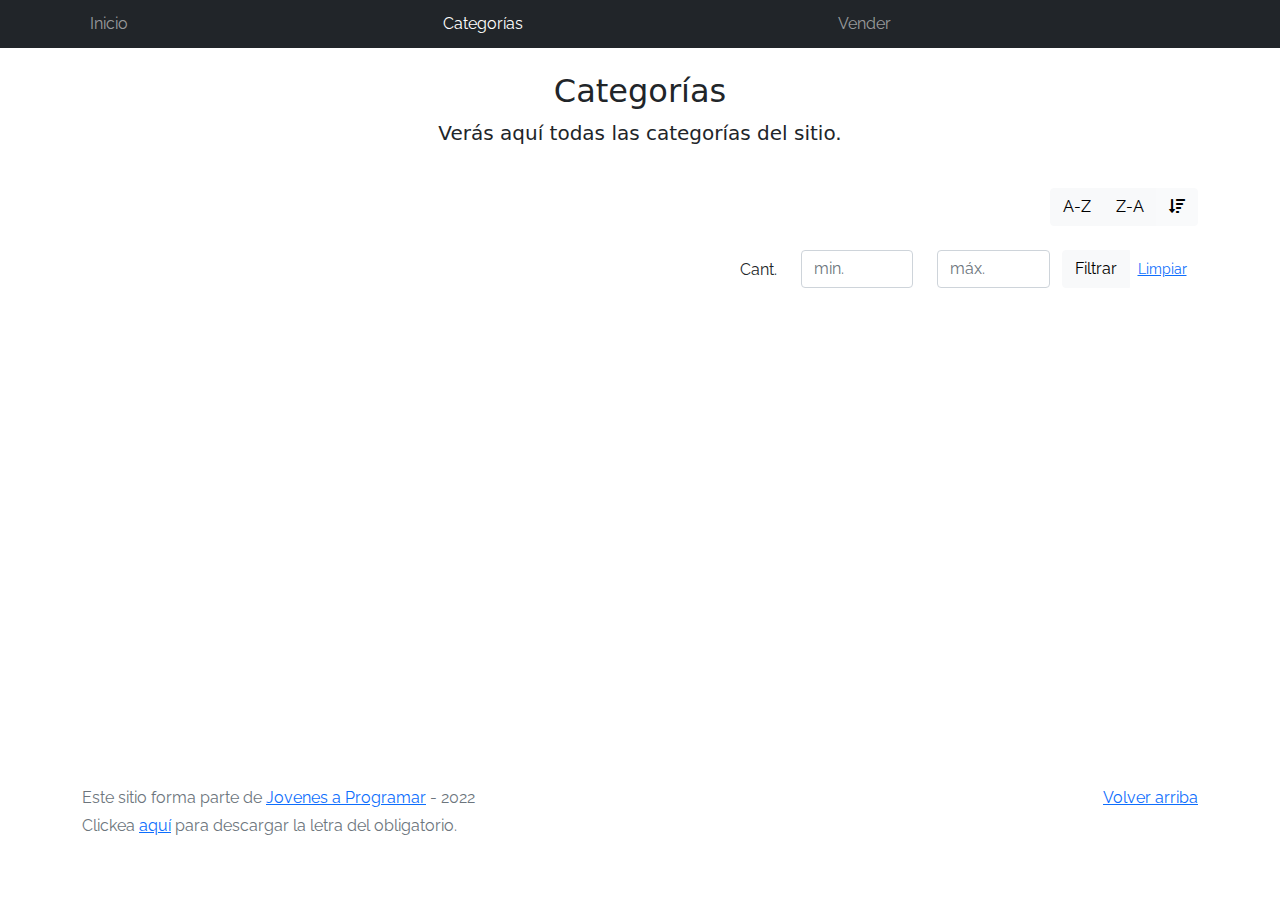
<file: categories.html>
<!DOCTYPE html>
<html lang="es">

<head>
  <meta http-equiv="Content-Type" content="text/html; charset=UTF-8">
  <meta name="viewport" content="width=device-width, initial-scale=1, shrink-to-fit=no">
  <title>eMercado - Todo lo que busques está aquí</title>

  <link href="https://fonts.googleapis.com/css?family=Raleway:300,300i,400,400i,700,700i,900,900i" rel="stylesheet">
  <link href="css/font-awesome.min.css" rel="stylesheet">
  <link href="css/bootstrap.min.css" rel="stylesheet">
  <link href="css/styles.css" rel="stylesheet">
</head>

<body>
  <nav class="navbar navbar-expand-lg navbar-dark bg-dark p-1">
    <div class="container">
      <button class="navbar-toggler" type="button" data-bs-toggle="collapse" data-bs-target="#navbarNav"
        aria-controls="navbarNav" aria-expanded="false" aria-label="Toggle navigation">
        <span class="navbar-toggler-icon"></span>
      </button>
      <div class="collapse navbar-collapse" id="navbarNav">
        <ul class="navbar-nav w-100 justify-content-between">
          <li class="nav-item">
            <a class="nav-link" href="index.html">Inicio</a>
          </li>
          <li class="nav-item">
            <a class="nav-link active" href="categories.html">Categorías</a>
          </li>
          <li class="nav-item">
            <a class="nav-link" href="sell.html">Vender</a>
          </li>
          <li class="nav-item">
          </li>
        </ul>
      </div>
    </div>
  </nav>
  <main class="pb-5">
    <div class="text-center p-4">
      <h2>Categorías</h2>
      <p class="lead">Verás aquí todas las categorías del sitio.</p>
    </div>
    <div class="container">
      <div class="row">
        <div class="col text-end">
          <div class="btn-group btn-group-toggle mb-4" data-bs-toggle="buttons">
            <input type="radio" class="btn-check" name="options" id="sortAsc">
            <label class="btn btn-light" for="sortAsc">A-Z</label>
            <input type="radio" class="btn-check" name="options" id="sortDesc">
            <label class="btn btn-light" for="sortDesc">Z-A</label>
            <input type="radio" class="btn-check" name="options" id="sortByCount" checked>
            <label class="btn btn-light" for="sortByCount"><i class="fas fa-sort-amount-down mr-1"></i></label>
          </div>
        </div>
      </div>
      <div class="row">
        <div class="col-lg-6 offset-lg-6 col-md-12 mb-1 container">
          <div class="row container p-0 m-0">
            <div class="col">
              <p class="font-weight-normal text-end my-2">Cant.</p>
            </div>
            <div class="col">
              <input class="form-control" type="number" placeholder="min." id="rangeFilterCountMin">
            </div>
            <div class="col">
              <input class="form-control" type="number" placeholder="máx." id="rangeFilterCountMax">
            </div>
            <div class="col-3 p-0">
              <div class="btn-group" role="group">
                <button class="btn btn-light btn-block" id="rangeFilterCount">Filtrar</button>
                <button class="btn btn-link btn-sm" id="clearRangeFilter">Limpiar</button>
              </div>
            </div>
          </div>
        </div>
      </div>
      <div class="row">
        <div class="list-group" id="cat-list-container">
        </div>
      </div>
    </div>
  </main>
  <footer class="text-muted">
    <div class="container">
      <p class="float-end">
        <a href="#">Volver arriba</a>
      </p>
      <p>Este sitio forma parte de <a href="https://jovenesaprogramar.edu.uy/" target="_blank">Jovenes a Programar</a> -
        2022</p>
      <p>Clickea <a target="_blank" href="Letra.pdf">aquí</a> para descargar la letra del obligatorio.</p>
    </div>
  </footer>
  <div id="spinner-wrapper">
    <div class="lds-ring">
      <div></div>
      <div></div>
      <div></div>
      <div></div>
    </div>
  </div>
  <script src="js/bootstrap.bundle.min.js"></script>
  <script src="js/init.js"></script>
  <script src="js/categories.js"></script>
</body>

</html>
</file>
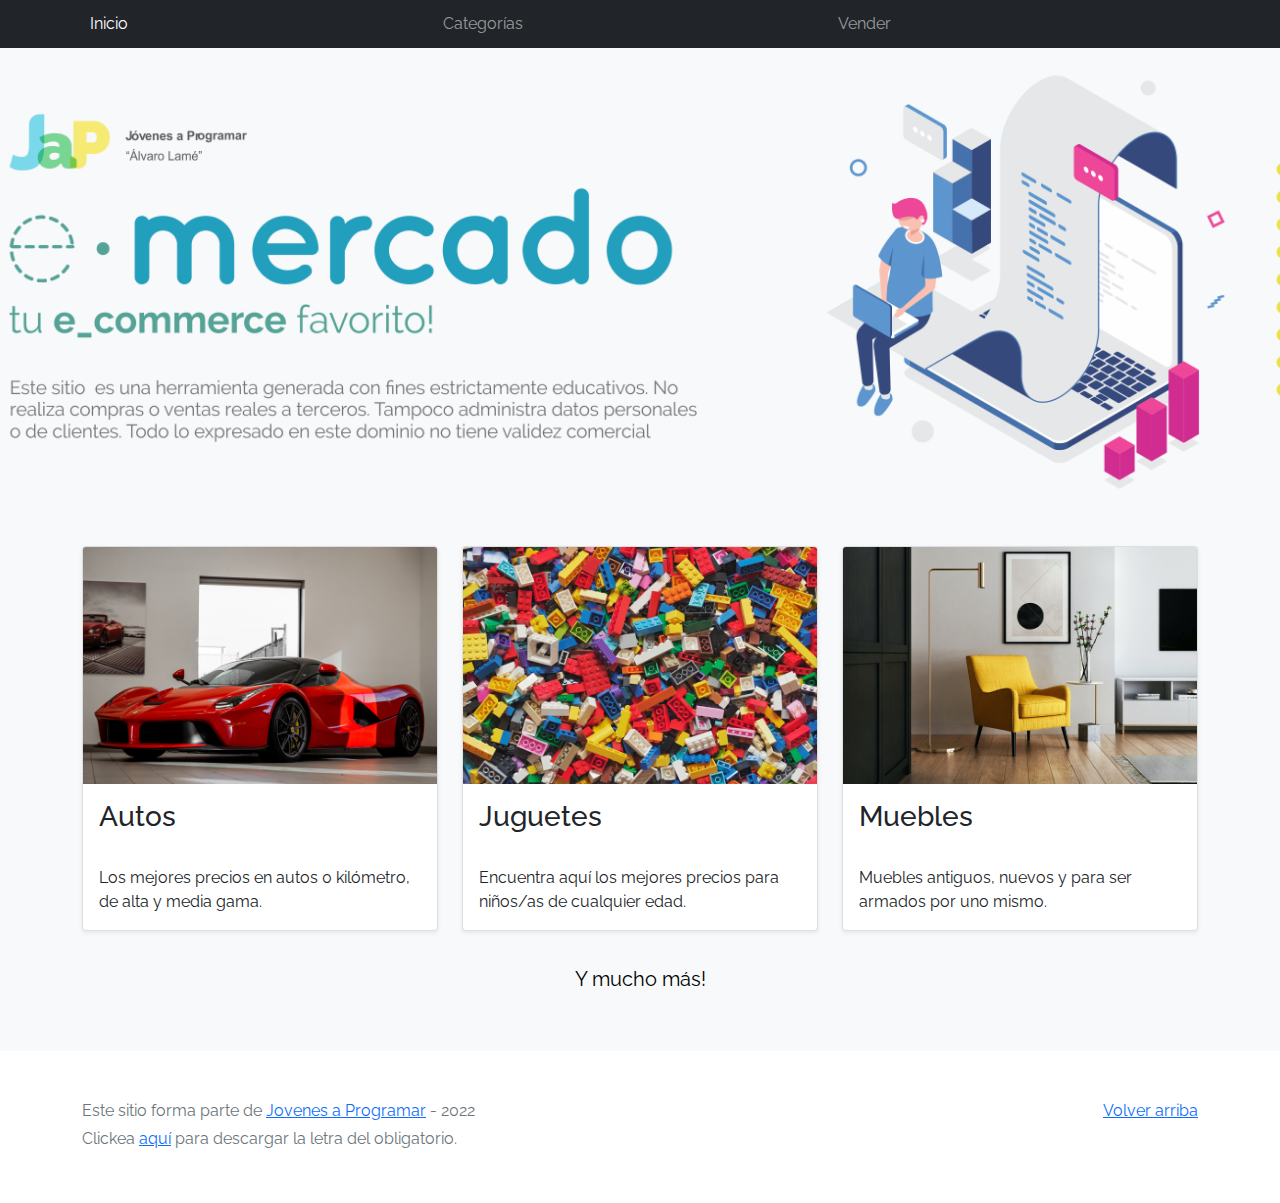
<file: inicio.html>
<!DOCTYPE html>
<html lang="es">

<head>
  <meta http-equiv="Content-Type" content="text/html; charset=UTF-8">
  <meta name="viewport" content="width=device-width, initial-scale=1, shrink-to-fit=no">
  <title>eMercado - Todo lo que busques está aquí</title>

  <link href="https://fonts.googleapis.com/css?family=Raleway:300,300i,400,400i,700,700i,900,900i" rel="stylesheet">
  <link href="css/bootstrap.min.css" rel="stylesheet">
  <link href="css/styles.css" rel="stylesheet">
</head>

<body>
  <nav class="navbar navbar-expand-lg navbar-dark bg-dark p-1">
    <div class="container">
      <button class="navbar-toggler" type="button" data-bs-toggle="collapse" data-bs-target="#navbarNav"
        aria-controls="navbarNav" aria-expanded="false" aria-label="Toggle navigation">
        <span class="navbar-toggler-icon"></span>
      </button>
      <div class="collapse navbar-collapse" id="navbarNav">
        <ul class="navbar-nav w-100 justify-content-between">
          <li class="nav-item">
            <a class="nav-link active" href="index.html">Inicio</a>
          </li>
          <li class="nav-item">
            <a class="nav-link" href="categories.html">Categorías</a>
          </li>
          <li class="nav-item">
            <a class="nav-link" href="sell.html">Vender</a>
          </li>
          <li class="nav-item">
          </li>
        </ul>
      </div>
    </div>
  </nav>
  <main>
    <div class="jumbotron text-center"></div>
    <div class="album py-5 bg-light">
      <div class="container">
        <div class="row">
          <div class="col-md-4">
            <div class="card mb-4 shadow-sm custom-card cursor-active" id="autos">
              <img class="bd-placeholder-img card-img-top" src="img/cars_index.jpg"
                alt="Imgagen representativa de la categoría 'Autos'">
              <h3 class="m-3">Autos</h3>
              <div class="card-body">
                <p class="card-text">Los mejores precios en autos 0 kilómetro, de alta y media gama.</p>
              </div>
            </div>
          </div>
          <div class="col-md-4">
            <div class="card mb-4 shadow-sm custom-card cursor-active" id="juguetes">
              <img class="bd-placeholder-img card-img-top" src="img/toys_index.jpg"
                alt="Imgagen representativa de la categoría 'Juguetes'">
              <h3 class="m-3">Juguetes</h3>
              <div class="card-body">
                <p class="card-text">Encuentra aquí los mejores precios para niños/as de cualquier edad.</p>
              </div>
            </div>
          </div>
          <div class="col-md-4">
            <div class="card mb-4 shadow-sm custom-card cursor-active" id="muebles">
              <img class="bd-placeholder-img card-img-top" src="img/furniture_index.jpg"
                alt="Imgagen representativa de la categoría 'Muebles'">
              <h3 class="m-3">Muebles</h3>
              <div class="card-body">
                <p class="card-text">Muebles antiguos, nuevos y para ser armados por uno mismo.</p>
              </div>
            </div>
          </div>
        </div>
        <div class="row">
          <a class="btn btn-light btn-lg btn-block" href="categories.html">Y mucho más!</a>
        </div>
      </div>
    </div>
  </main>
  <footer class="text-muted">
    <div class="container">
      <p class="float-end">
        <a href="#">Volver arriba</a>
      </p>
      <p>Este sitio forma parte de <a href="https://jovenesaprogramar.edu.uy/" target="_blank">Jovenes a Programar</a> -
        2022</p>
      <p>Clickea <a target="_blank" href="Letra.pdf">aquí</a> para descargar la letra del obligatorio.</p>
    </div>
  </footer>
  <script src="js/bootstrap.bundle.min.js"></script>
  <script src="js/index.js"></script>
  <script src="js/init.js"></script>
</body>

</html>
</file>
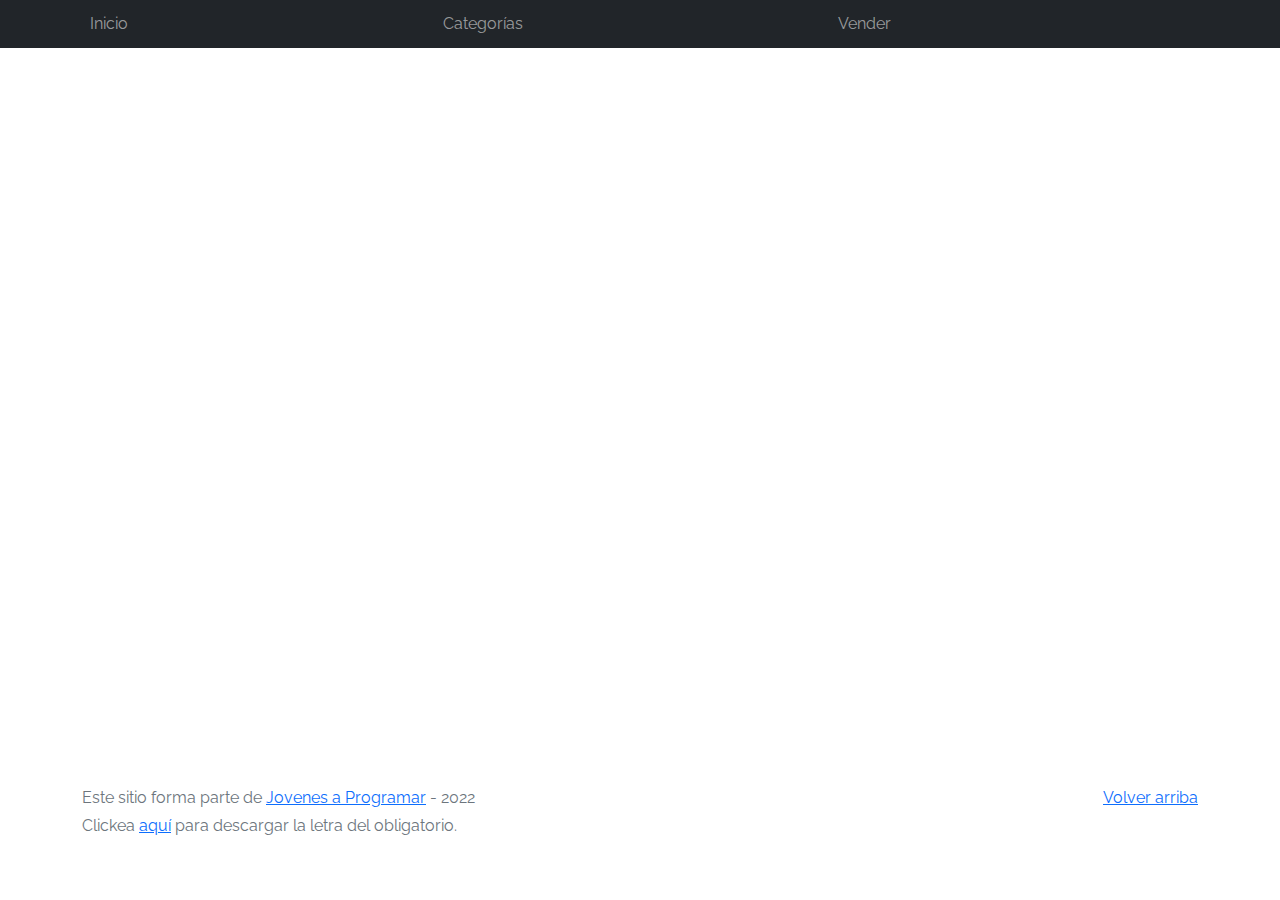
<file: products.html>
<!DOCTYPE html>
<html lang="es">

<head>
  <meta http-equiv="Content-Type" content="text/html; charset=UTF-8">
  <meta name="viewport" content="width=device-width, initial-scale=1, shrink-to-fit=no">
  <title>eMercado - Todo lo que busques está aquí</title>

  <link href="https://fonts.googleapis.com/css?family=Raleway:300,300i,400,400i,700,700i,900,900i" rel="stylesheet">
  <link href="css/font-awesome.min.css" rel="stylesheet">
  <link href="css/bootstrap.min.css" rel="stylesheet">
  <link href="css/styles.css" rel="stylesheet">
</head>

<body>
  <nav class="navbar navbar-expand-lg navbar-dark bg-dark p-1">
    <div class="container">
      <button class="navbar-toggler" type="button" data-bs-toggle="collapse" data-bs-target="#navbarNav"
        aria-controls="navbarNav" aria-expanded="false" aria-label="Toggle navigation">
        <span class="navbar-toggler-icon"></span>
      </button>
      <div class="collapse navbar-collapse" id="navbarNav">
        <ul class="navbar-nav w-100 justify-content-between">
          <li class="nav-item">
            <a class="nav-link" href="index.html">Inicio</a>
          </li>
          <li class="nav-item">
            <a class="nav-link" href="categories.html">Categorías</a>
          </li>
          <li class="nav-item">
            <a class="nav-link" href="sell.html">Vender</a>
          </li>
          <li class="nav-item">
          </li>
        </ul>
      </div>
    </div>
  </nav>
  <main class="pb-5 container">
   <!--  <div class="container">
      <div class="alert alert-danger text-center" role="alert">
        <h4 class="alert-heading">Funcionalidad en desarrollo</h4>
      </div>
    </div> -->
    <div class="ms 5" id="list_cars">
  </main>
  <footer class="text-muted">
    <div class="container">
      <p class="float-end">
        <a href="#">Volver arriba</a>
      </p>
      <p>Este sitio forma parte de <a href="https://jovenesaprogramar.edu.uy/" target="_blank">Jovenes a Programar</a> -
        2022</p>
      <p>Clickea <a target="_blank" href="Letra.pdf">aquí</a> para descargar la letra del obligatorio.</p>
    </div>
  </footer>
  <div id="spinner-wrapper">
    <div class="lds-ring">
      <div></div>
      <div></div>
      <div></div>
      <div></div>
    </div>
  </div>
  <script src="js/bootstrap.bundle.min.js"></script>
  <script src="js/init.js"></script>
  <script src="js/products.js"></script>
</body>
</html>
</file>
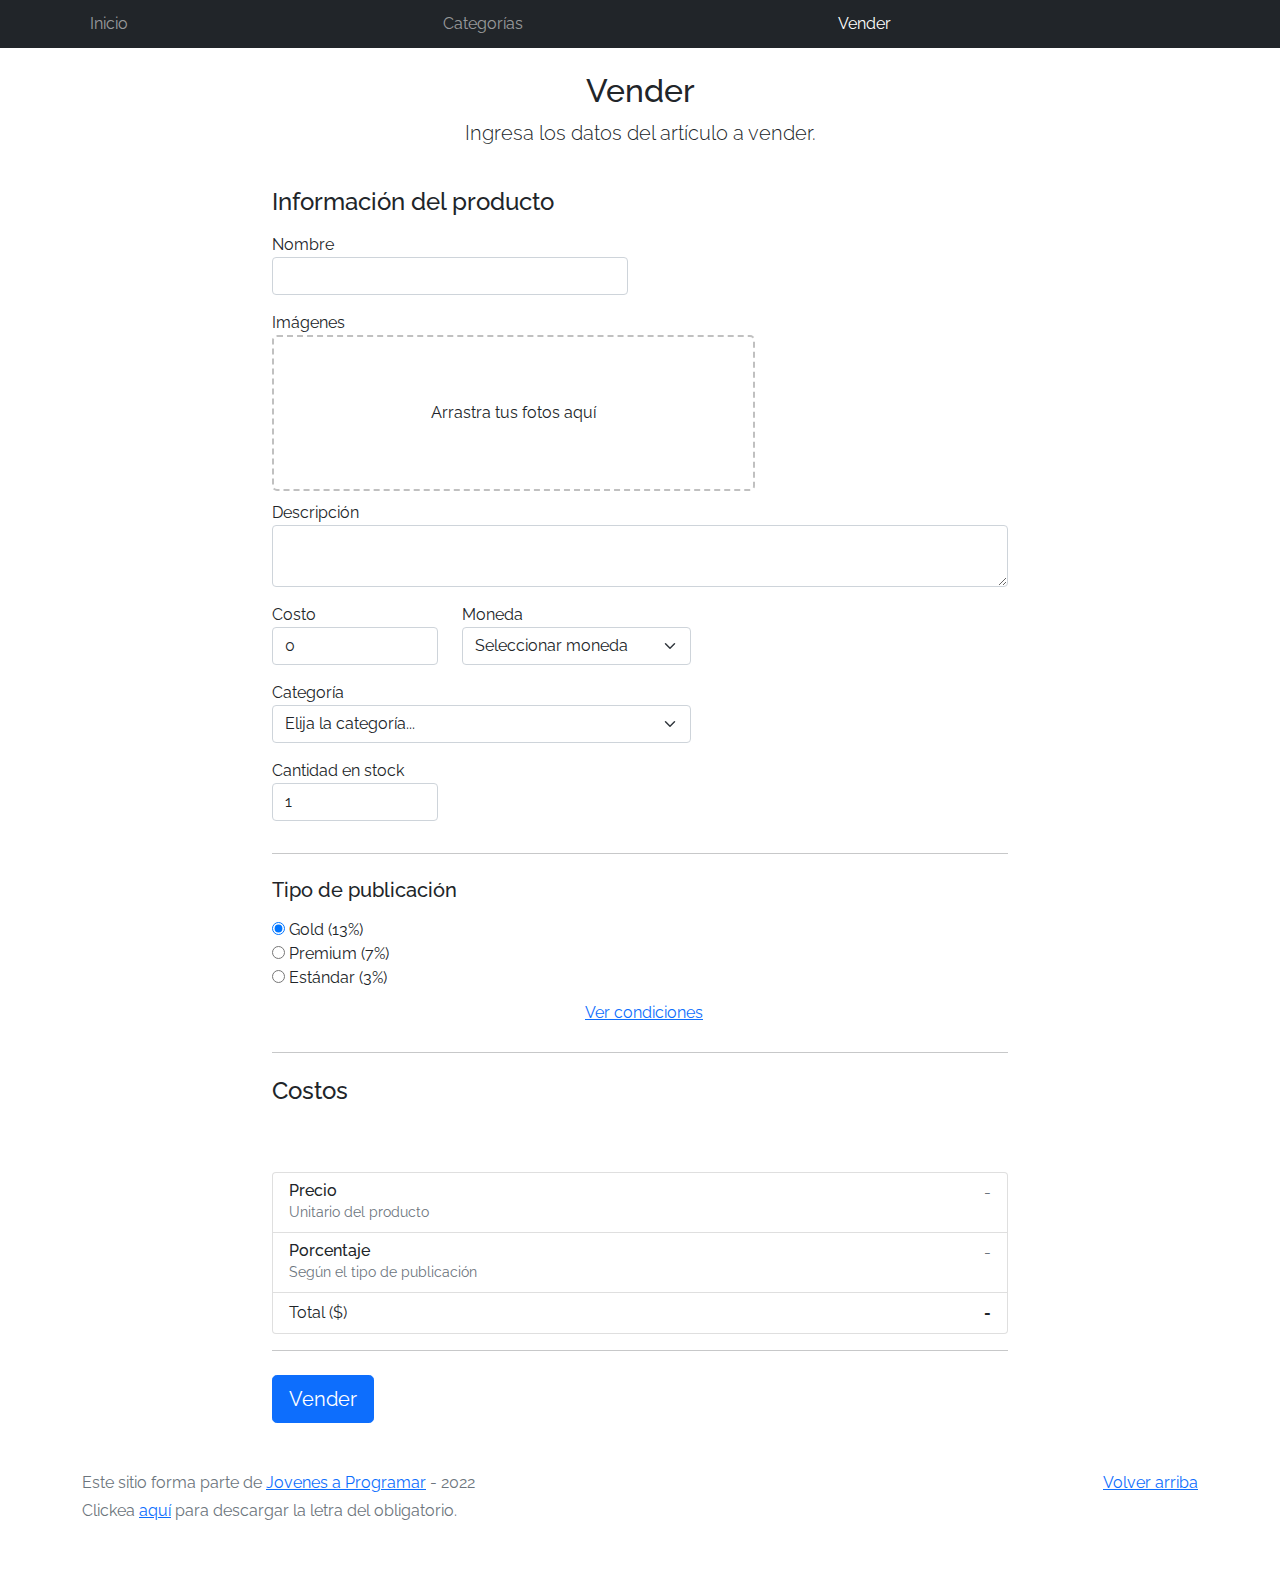
<file: sell.html>
<!DOCTYPE html>
<html lang="es">

<head>
  <meta http-equiv="Content-Type" content="text/html; charset=UTF-8">
  <meta name="viewport" content="width=device-width, initial-scale=1, shrink-to-fit=no">
  <title>eMercado - Todo lo que busques está aquí</title>
  <link href="https://fonts.googleapis.com/css?family=Raleway:300,300i,400,400i,700,700i,900,900i" rel="stylesheet">
  <link href="css/bootstrap.min.css" rel="stylesheet">
  <link href="css/dropzone.css" rel="stylesheet">
  <link href="css/styles.css" rel="stylesheet">
</head>

<body>
  <nav class="navbar navbar-expand-lg navbar-dark bg-dark p-1">
    <div class="container">
      <button class="navbar-toggler" type="button" data-bs-toggle="collapse" data-bs-target="#navbarNav"
        aria-controls="navbarNav" aria-expanded="false" aria-label="Toggle navigation">
        <span class="navbar-toggler-icon"></span>
      </button>
      <div class="collapse navbar-collapse" id="navbarNav">
        <ul class="navbar-nav w-100 justify-content-between">
          <li class="nav-item">
            <a class="nav-link" href="index.html">Inicio</a>
          </li>
          <li class="nav-item">
            <a class="nav-link" href="categories.html">Categorías</a>
          </li>
          <li class="nav-item">
            <a class="nav-link active" href="sell.html">Vender</a>
          </li>
          <li class="nav-item">
          </li>
        </ul>
      </div>
    </div>
  </nav>
  <div class="container">
    <div class="text-center p-4">
      <h2>Vender</h2>
      <p class="lead">Ingresa los datos del artículo a vender.</p>
    </div>
    <div class="row justify-content-md-center">
      <div class="col-md-8 order-md-1">
        <h4 class="mb-3">Información del producto</h4>
        <form class="needs-validation" id="sell-info">
          <div class="row">
            <div class="col-md-6 mb-3">
              <label for="productName">Nombre</label>
              <input type="text" class="form-control" id="productName" value="" name="productName">
              <div class="invalid-feedback">
                Ingresa un nombre
              </div>
            </div>
          </div>
          <div class="row">
            <div class="col-md-8 order-md-1">
              <label>Imágenes</label>
              <div class="needsclick dz-clickable" id="file-upload">
                <div class="dz-message needsclick">
                  Arrastra tus fotos aquí<br>
                </div>
              </div>
            </div>
          </div>
          <div class="row">
            <div class="col-md-12 mb-3">
              <label for="productDescription">Descripción</label>
              <textarea name="productDescription" class="form-control" id="productDescription"></textarea>
            </div>
          </div>
          <div class="row">
            <div class="col-md-3 mb-3">
              <label for="productCostInput">Costo</label>
              <input type="number" name="productCostInput" class="form-control" id="productCostInput" placeholder="" required="" value="0"
                min="0">
              <div class="invalid-feedback">
                El costo debe ser mayor que 0.
              </div>
            </div>
            <div class="col-md-4 mb-3">
              <label for="productCurrency">Moneda</label>
              <select name="productCurrency" class="form-select custom-select d-block w-100" id="productCurrency" required>
                <option value="" hidden selected>Seleccionar moneda</option>
                <option>Pesos Uruguayos (UYU)</option>
                <option>Dólares (USD)</option>
              </select>
              <div class="invalid-feedback">
                Ingresa una categoría válida.
              </div>
            </div>
          </div>
          <div class="row">
            <div class="col-md-7 mb-3">
              <label for="productCategory">Categoría</label>
              <select name="productCategory" class="custom-select form-select d-block w-100" id="productCategory">
                <option value="">Elija la categoría...</option>
                <option>Autos</option>
                <option>Juguetes</option>
                <option>Muebles</option>
                <option>Herramientas</option>
                <option>Computadoras</option>
                <option>Vestimenta</option>
              </select>
              <div class="invalid-feedback">
                Por favor ingresa una categoría válida.
              </div>
            </div>
          </div>
          <div class="row">
            <div class="col-md-3 mb-3">
              <label for="productCountInput">Cantidad en stock</label>
              <input type="number" name="productCountInput" class="form-control" id="productCountInput"  required value="1"
                min="0">
              <div class="invalid-feedback">
                La cantidad es requerida.
              </div>
            </div>
          </div>
          <hr class="mb-4">
          <h5 class="mb-3">Tipo de publicación</h5>
          <div class="d-block my-3">
            <div class="custom-control custom-radio">
              <input id="goldradio" name="publicationType" type="radio" class="custom-control-input" checked=""
                required="">
              <label class="custom-control-label" for="goldradio">Gold (13%)</label>
            </div>
            <div class="custom-control custom-radio">
              <input id="premiumradio" name="publicationType" type="radio" class="custom-control-input" required="">
              <label class="custom-control-label" for="premiumradio">Premium (7%)</label>
            </div>
            <div class="custom-control custom-radio">
              <input id="standardradio" name="publicationType" type="radio" class="custom-control-input" required="">
              <label class="custom-control-label" for="standardradio">Estándar (3%)</label>
            </div>
            <div class="row">
              <button type="button" class="m-1 btn btn-link" data-bs-toggle="modal"
                data-bs-target="#contidionsModal">Ver
                condiciones</button>
            </div>
          </div>
          <hr class="mb-4">
          <h4 class="mb-3">Costos</h4>
          <ul class="list-group mb-3">
            <li class="list-group-item d-flex justify-content-between lh-condensed">
              <div>
                <h6 class="my-0">Precio</h6>
                <small class="text-muted">Unitario del producto</small>
              </div>
              <span class="text-muted" id="productCostText">-</span>
            </li>
            <li class="list-group-item d-flex justify-content-between lh-condensed">
              <div>
                <h6 class="my-0">Porcentaje</h6>
                <small class="text-muted">Según el tipo de publicación</small>
              </div>
              <span class="text-muted" id="comissionText">-</span>
            </li>
            <li class="list-group-item d-flex justify-content-between">
              <span>Total ($)</span>
              <strong id="totalCostText">-</strong>
            </li>
          </ul>
          <hr class="mb-4">
          <button class="btn btn-primary btn-lg" type="submit">Vender</button>
        </form>
      </div>
    </div>
  </div>
  <footer class="text-muted">
    <div class="container">
      <p class="float-end">
        <a href="#">Volver arriba</a>
      </p>
      <p>Este sitio forma parte de <a href="https://jovenesaprogramar.edu.uy/" target="_blank">Jovenes a Programar</a> -
        2022</p>
      <p>Clickea <a target="_blank" href="Letra.pdf">aquí</a> para descargar la letra del obligatorio.</p>
    </div>
  </footer>

  <div class="alert alert-primary-dismissible fade" id="alertResult" role="alert">
    <span id="resultSpan"></span>
  </div>

  <div class="modal fade" tabindex="-1" role="dialog" id="contidionsModal">
    <div class="modal-dialog" role="document">
      <div class="modal-content">
        <div class="modal-header">
          <h5 class="modal-title">Condiciones de publicación</h5>
        </div>
        <div class="modal-body">
          <div class="container">
            <div class="row">
              <h5 class="text-warning">Gold (13%)</h5>
              <p class="muted text-justify">Tu producto se verá de forma promocionada en portada, además de las
                condiciones de Premium y Estándar.</p>
            </div>
            <hr>
            <div class="row">
              <h5 class="text-primary">Premium (7%)</h5>
              <p class="muted text-justify">Se mostrará el producto en los primeros lugares de resultados de búsqueda,
                así cómo cuando se ingrese a la categoría que pertenezca.</p>
            </div>
            <hr>
            <div class="row">
              <h5 class="text-secondary">Estándar (3%)</h5>
              <p class="muted text-justify">El producto se listará en la categoría correspondiente, así como en los
                resultados de búsquedas que coincidan con las palabras claves en el nombre.</p>
            </div>
          </div>
        </div>
        <div class="modal-footer">
          <button type="button" class="btn btn-primary" data-bs-dismiss="modal">Cerrar</button>
        </div>
      </div>
    </div>
  </div>
  <div id="spinner-wrapper">
    <div class="lds-ring">
      <div></div>
      <div></div>
      <div></div>
      <div></div>
    </div>
  </div>
  <script src="js/bootstrap.bundle.min.js"></script>
  <script src="js/dropzone.js"></script>
  <script src="js/init.js"></script>
  <script src="js/sell.js"></script>
</body>

</html>
</file>
<file: css/styles.css>
.jumbotron,
.card-body,
.container,
.site-header {
  font-family: 'Raleway', serif !important;
}

.jumbotron .display-4 {
  font-weight: bold;
}

nav a {
  text-decoration: none;
}

.bd-placeholder-img {
  font-size: 1.125rem;
  text-anchor: middle;
  -webkit-user-select: none;
  -moz-user-select: none;
  -ms-user-select: none;
  user-select: none;
}

@media (min-width: 768px) {
  .bd-placeholder-img-lg {
    font-size: 3.5rem;
  }
}

.jumbotron {
  height: 50vh;
  padding: 5em inherit;
  margin-bottom: 0;
  background-color: #53C0FB;
  background: url('../img/cover_back.png');
  background-size: cover;
  background-position: center;
  background-repeat: no-repeat;
  color: black;
  font-weight: bold;
}

@media (min-width: 768px) {
  .jumbotron {
    padding-top: 6rem;
    padding-bottom: 6rem;
  }
}

.jumbotron p:last-child {
  margin-bottom: 0;
}

.jumbotron-heading {
  font-weight: 300;
}

.jumbotron .container {
  max-width: 40rem;
  background-color: rgba(255, 255, 255, 0.5);
  border-radius: 10px;
  text-shadow: 1px 1px 2px grey;
}

.jumbotron .lead {
  font-size: 38px;
}

footer {
  padding-top: 3rem;
  padding-bottom: 3rem;
}

footer p {
  margin-bottom: .25rem;
}

.site-header a {
  color: white;
  transition: ease-in-out color .15s;
}

.site-header .dropdown-menu a {
  color: black;
}

.dropzone {
  border: 2px dashed #0087F7;
  border-radius: 5px;
  background: white;
}

.img-fit {
  max-height: 100%;
}

.alert {
  position: fixed;
  top: 80px;
  width: 50%;
  left: 50%;
  transform: translate(-50%, 0);
}

.lds-ring {
  display: inline-block;
  position: relative;
  width: 64px;
  height: 64px;
  top: 50%;
  left: 50%;
}

.cursor-active {
  cursor: pointer;
}

.left {
  float: left;
  padding: 4px;
  background-color: rgba(255, 255, 255, 0.5);
}

.lds-ring div {
  box-sizing: border-box;
  display: block;
  position: absolute;
  width: 51px;
  height: 51px;
  margin: 6px;
  border: 6px solid #fff;
  border-radius: 50%;
  animation: lds-ring 1.2s cubic-bezier(0.5, 0, 0.5, 1) infinite;
  border-color: #fff transparent transparent transparent;
}

.lds-ring div:nth-child(1) {
  animation-delay: -0.45s;
}

.lds-ring div:nth-child(2) {
  animation-delay: -0.3s;
}

.lds-ring div:nth-child(3) {
  animation-delay: -0.15s;
}

@keyframes lds-ring {
  0% {
    transform: rotate(0deg);
  }

  100% {
    transform: rotate(360deg);
  }
}

.signin {
  width: 100%;
  max-width: 330px;
  padding: 15px;
  margin: auto;
}

#spinner-wrapper {
  position: fixed;
  background-color: rgba(0, 0, 0, 0.5);
  width: 100%;
  height: 100%;
  top: 0;
  left: 0;
  z-index: 1021;
  display: none;
}

main {
  min-height: calc(100vh - 210px);
}

a.custom-card,
a.custom-card:hover {
  color: inherit;
  text-decoration: inherit;
}

.checked {
  color: orange;
}

.list-group-item:first-child {
  margin-top: 50px;
}
</file>
<file: css/dropzone.css>
/*
 * The MIT License
 * Copyright (c) 2012 Matias Meno <m@tias.me>
 */
.dropzone, .dropzone * {
  box-sizing: border-box; }

.dropzone {
  position: relative; }
  .dropzone .dz-preview {
    position: relative;
    display: inline-block;
    width: 120px;
    margin: 0.5em; }
    .dropzone .dz-preview .dz-progress {
      display: block;
      height: 15px;
      border: 1px solid #aaa; }
      .dropzone .dz-preview .dz-progress .dz-upload {
        display: block;
        height: 100%;
        width: 0;
        background: green; }
    .dropzone .dz-preview .dz-error-message {
      color: red;
      display: none; }
    .dropzone .dz-preview.dz-error .dz-error-message, .dropzone .dz-preview.dz-error .dz-error-mark {
      display: block; }
    .dropzone .dz-preview.dz-success .dz-success-mark {
      display: block; }
    .dropzone .dz-preview .dz-error-mark, .dropzone .dz-preview .dz-success-mark {
      position: absolute;
      display: none;
      left: 30px;
      top: 30px;
      width: 54px;
      height: 58px;
      left: 50%;
      margin-left: -27px; }

@-webkit-keyframes passing-through {
  0% {
    opacity: 0;
    -webkit-transform: translateY(40px);
    -moz-transform: translateY(40px);
    -ms-transform: translateY(40px);
    -o-transform: translateY(40px);
    transform: translateY(40px); }
  30%, 70% {
    opacity: 1;
    -webkit-transform: translateY(0px);
    -moz-transform: translateY(0px);
    -ms-transform: translateY(0px);
    -o-transform: translateY(0px);
    transform: translateY(0px); }
  100% {
    opacity: 0;
    -webkit-transform: translateY(-40px);
    -moz-transform: translateY(-40px);
    -ms-transform: translateY(-40px);
    -o-transform: translateY(-40px);
    transform: translateY(-40px); } }
@-moz-keyframes passing-through {
  0% {
    opacity: 0;
    -webkit-transform: translateY(40px);
    -moz-transform: translateY(40px);
    -ms-transform: translateY(40px);
    -o-transform: translateY(40px);
    transform: translateY(40px); }
  30%, 70% {
    opacity: 1;
    -webkit-transform: translateY(0px);
    -moz-transform: translateY(0px);
    -ms-transform: translateY(0px);
    -o-transform: translateY(0px);
    transform: translateY(0px); }
  100% {
    opacity: 0;
    -webkit-transform: translateY(-40px);
    -moz-transform: translateY(-40px);
    -ms-transform: translateY(-40px);
    -o-transform: translateY(-40px);
    transform: translateY(-40px); } }
@keyframes passing-through {
  0% {
    opacity: 0;
    -webkit-transform: translateY(40px);
    -moz-transform: translateY(40px);
    -ms-transform: translateY(40px);
    -o-transform: translateY(40px);
    transform: translateY(40px); }
  30%, 70% {
    opacity: 1;
    -webkit-transform: translateY(0px);
    -moz-transform: translateY(0px);
    -ms-transform: translateY(0px);
    -o-transform: translateY(0px);
    transform: translateY(0px); }
  100% {
    opacity: 0;
    -webkit-transform: translateY(-40px);
    -moz-transform: translateY(-40px);
    -ms-transform: translateY(-40px);
    -o-transform: translateY(-40px);
    transform: translateY(-40px); } }
@-webkit-keyframes slide-in {
  0% {
    opacity: 0;
    -webkit-transform: translateY(40px);
    -moz-transform: translateY(40px);
    -ms-transform: translateY(40px);
    -o-transform: translateY(40px);
    transform: translateY(40px); }
  30% {
    opacity: 1;
    -webkit-transform: translateY(0px);
    -moz-transform: translateY(0px);
    -ms-transform: translateY(0px);
    -o-transform: translateY(0px);
    transform: translateY(0px); } }
@-moz-keyframes slide-in {
  0% {
    opacity: 0;
    -webkit-transform: translateY(40px);
    -moz-transform: translateY(40px);
    -ms-transform: translateY(40px);
    -o-transform: translateY(40px);
    transform: translateY(40px); }
  30% {
    opacity: 1;
    -webkit-transform: translateY(0px);
    -moz-transform: translateY(0px);
    -ms-transform: translateY(0px);
    -o-transform: translateY(0px);
    transform: translateY(0px); } }
@keyframes slide-in {
  0% {
    opacity: 0;
    -webkit-transform: translateY(40px);
    -moz-transform: translateY(40px);
    -ms-transform: translateY(40px);
    -o-transform: translateY(40px);
    transform: translateY(40px); }
  30% {
    opacity: 1;
    -webkit-transform: translateY(0px);
    -moz-transform: translateY(0px);
    -ms-transform: translateY(0px);
    -o-transform: translateY(0px);
    transform: translateY(0px); } }
@-webkit-keyframes pulse {
  0% {
    -webkit-transform: scale(1);
    -moz-transform: scale(1);
    -ms-transform: scale(1);
    -o-transform: scale(1);
    transform: scale(1); }
  10% {
    -webkit-transform: scale(1.1);
    -moz-transform: scale(1.1);
    -ms-transform: scale(1.1);
    -o-transform: scale(1.1);
    transform: scale(1.1); }
  20% {
    -webkit-transform: scale(1);
    -moz-transform: scale(1);
    -ms-transform: scale(1);
    -o-transform: scale(1);
    transform: scale(1); } }
@-moz-keyframes pulse {
  0% {
    -webkit-transform: scale(1);
    -moz-transform: scale(1);
    -ms-transform: scale(1);
    -o-transform: scale(1);
    transform: scale(1); }
  10% {
    -webkit-transform: scale(1.1);
    -moz-transform: scale(1.1);
    -ms-transform: scale(1.1);
    -o-transform: scale(1.1);
    transform: scale(1.1); }
  20% {
    -webkit-transform: scale(1);
    -moz-transform: scale(1);
    -ms-transform: scale(1);
    -o-transform: scale(1);
    transform: scale(1); } }
@keyframes pulse {
  0% {
    -webkit-transform: scale(1);
    -moz-transform: scale(1);
    -ms-transform: scale(1);
    -o-transform: scale(1);
    transform: scale(1); }
  10% {
    -webkit-transform: scale(1.1);
    -moz-transform: scale(1.1);
    -ms-transform: scale(1.1);
    -o-transform: scale(1.1);
    transform: scale(1.1); }
  20% {
    -webkit-transform: scale(1);
    -moz-transform: scale(1);
    -ms-transform: scale(1);
    -o-transform: scale(1);
    transform: scale(1); } }
#file-upload, #file-upload * {
  box-sizing: border-box; }

#file-upload {
  min-height: 150px;
  border: 2px dashed silver;
  border-radius: 5px;
  background: white;
margin-bottom: 10px;}
  #file-upload.dz-clickable {
    cursor: pointer; }
    #file-upload.dz-clickable * {
      cursor: default; }
    #file-upload.dz-clickable .dz-message, #file-upload.dz-clickable .dz-message * {
      cursor: pointer; }
  #file-upload.dz-started .dz-message {
    display: none; }
  #file-upload.dz-drag-hover {
    border-style: solid; }
    #file-upload.dz-drag-hover .dz-message {
      opacity: 0.5; }
  #file-upload .dz-message {
    text-align: center;
    margin: 4em 0; }
  #file-upload .dz-preview {
    position: relative;
    display: inline-block;
    vertical-align: top;
    margin: 16px;
    min-height: 100px; }
    #file-upload .dz-preview:hover {
      z-index: 1000; }
      #file-upload .dz-preview:hover .dz-details {
        opacity: 1; }
    #file-upload .dz-preview.dz-file-preview .dz-image {
      border-radius: 20px;
      background: #999;
      background: linear-gradient(to bottom, #eee, #ddd); }
    #file-upload .dz-preview.dz-file-preview .dz-details {
      opacity: 1; }
    #file-upload .dz-preview.dz-image-preview {
      background: white; }
      #file-upload .dz-preview.dz-image-preview .dz-details {
        -webkit-transition: opacity 0.2s linear;
        -moz-transition: opacity 0.2s linear;
        -ms-transition: opacity 0.2s linear;
        -o-transition: opacity 0.2s linear;
        transition: opacity 0.2s linear; }
    #file-upload .dz-preview .dz-remove {
      font-size: 14px;
      text-align: center;
      display: block;
      cursor: pointer;
      border: none; }
      #file-upload .dz-preview .dz-remove:hover {
        text-decoration: underline; }
    #file-upload .dz-preview:hover .dz-details {
      opacity: 1; }
    #file-upload .dz-preview .dz-details {
      z-index: 20;
      position: absolute;
      top: 0;
      left: 0;
      opacity: 0;
      font-size: 13px;
      min-width: 100%;
      max-width: 100%;
      padding: 2em 1em;
      text-align: center;
      color: rgba(0, 0, 0, 0.9);
      line-height: 150%; }
      #file-upload .dz-preview .dz-details .dz-size {
        margin-bottom: 1em;
        font-size: 16px; }
      #file-upload .dz-preview .dz-details .dz-filename {
        white-space: nowrap; }
        #file-upload .dz-preview .dz-details .dz-filename:hover span {
          border: 1px solid rgba(200, 200, 200, 0.8);
          background-color: rgba(255, 255, 255, 0.8); }
        #file-upload .dz-preview .dz-details .dz-filename:not(:hover) {
          overflow: hidden;
          text-overflow: ellipsis; }
          #file-upload .dz-preview .dz-details .dz-filename:not(:hover) span {
            border: 1px solid transparent; }
      #file-upload .dz-preview .dz-details .dz-filename span, #file-upload .dz-preview .dz-details .dz-size span {
        background-color: rgba(255, 255, 255, 0.4);
        padding: 0 0.4em;
        border-radius: 3px; }
    #file-upload .dz-preview:hover .dz-image img {
      -webkit-transform: scale(1.05, 1.05);
      -moz-transform: scale(1.05, 1.05);
      -ms-transform: scale(1.05, 1.05);
      -o-transform: scale(1.05, 1.05);
      transform: scale(1.05, 1.05);
      -webkit-filter: blur(8px);
      filter: blur(8px); }
    #file-upload .dz-preview .dz-image {
      border-radius: 20px;
      overflow: hidden;
      width: 120px;
      height: 120px;
      position: relative;
      display: block;
      z-index: 10; }
      #file-upload .dz-preview .dz-image img {
        display: block; }
    #file-upload .dz-preview.dz-success .dz-success-mark {
      -webkit-animation: passing-through 3s cubic-bezier(0.77, 0, 0.175, 1);
      -moz-animation: passing-through 3s cubic-bezier(0.77, 0, 0.175, 1);
      -ms-animation: passing-through 3s cubic-bezier(0.77, 0, 0.175, 1);
      -o-animation: passing-through 3s cubic-bezier(0.77, 0, 0.175, 1);
      animation: passing-through 3s cubic-bezier(0.77, 0, 0.175, 1); }
    #file-upload .dz-preview.dz-error .dz-error-mark {
      opacity: 1;
      -webkit-animation: slide-in 3s cubic-bezier(0.77, 0, 0.175, 1);
      -moz-animation: slide-in 3s cubic-bezier(0.77, 0, 0.175, 1);
      -ms-animation: slide-in 3s cubic-bezier(0.77, 0, 0.175, 1);
      -o-animation: slide-in 3s cubic-bezier(0.77, 0, 0.175, 1);
      animation: slide-in 3s cubic-bezier(0.77, 0, 0.175, 1); }
    #file-upload .dz-preview .dz-success-mark, #file-upload .dz-preview .dz-error-mark {
      pointer-events: none;
      opacity: 0;
      z-index: 500;
      position: absolute;
      display: block;
      top: 50%;
      left: 50%;
      margin-left: -27px;
      margin-top: -27px; }
      #file-upload .dz-preview .dz-success-mark svg, #file-upload .dz-preview .dz-error-mark svg {
        display: block;
        width: 54px;
        height: 54px; }
    #file-upload .dz-preview.dz-processing .dz-progress {
      opacity: 1;
      -webkit-transition: all 0.2s linear;
      -moz-transition: all 0.2s linear;
      -ms-transition: all 0.2s linear;
      -o-transition: all 0.2s linear;
      transition: all 0.2s linear; }
    #file-upload .dz-preview.dz-complete .dz-progress {
      opacity: 0;
      -webkit-transition: opacity 0.4s ease-in;
      -moz-transition: opacity 0.4s ease-in;
      -ms-transition: opacity 0.4s ease-in;
      -o-transition: opacity 0.4s ease-in;
      transition: opacity 0.4s ease-in; }
    #file-upload .dz-preview:not(.dz-processing) .dz-progress {
      -webkit-animation: pulse 6s ease infinite;
      -moz-animation: pulse 6s ease infinite;
      -ms-animation: pulse 6s ease infinite;
      -o-animation: pulse 6s ease infinite;
      animation: pulse 6s ease infinite; }
    #file-upload .dz-preview .dz-progress {
      opacity: 1;
      z-index: 1000;
      pointer-events: none;
      position: absolute;
      height: 16px;
      left: 50%;
      top: 50%;
      margin-top: -8px;
      width: 80px;
      margin-left: -40px;
      background: rgba(255, 255, 255, 0.9);
      -webkit-transform: scale(1);
      border-radius: 8px;
      overflow: hidden; }
      #file-upload .dz-preview .dz-progress .dz-upload {
        background: #333;
        background: linear-gradient(to bottom, #666, #444);
        position: absolute;
        top: 0;
        left: 0;
        bottom: 0;
        width: 0;
        -webkit-transition: width 300ms ease-in-out;
        -moz-transition: width 300ms ease-in-out;
        -ms-transition: width 300ms ease-in-out;
        -o-transition: width 300ms ease-in-out;
        transition: width 300ms ease-in-out; }
    #file-upload .dz-preview.dz-error .dz-error-message {
      display: block; }
    #file-upload .dz-preview.dz-error:hover .dz-error-message {
      opacity: 1;
      pointer-events: auto; }
    #file-upload .dz-preview .dz-error-message {
      pointer-events: none;
      z-index: 1000;
      position: absolute;
      display: block;
      display: none;
      opacity: 0;
      -webkit-transition: opacity 0.3s ease;
      -moz-transition: opacity 0.3s ease;
      -ms-transition: opacity 0.3s ease;
      -o-transition: opacity 0.3s ease;
      transition: opacity 0.3s ease;
      border-radius: 8px;
      font-size: 13px;
      top: 130px;
      left: -10px;
      width: 140px;
      background: #be2626;
      background: linear-gradient(to bottom, #be2626, #a92222);
      padding: 0.5em 1.2em;
      color: white; }
      #file-upload .dz-preview .dz-error-message:after {
        content: '';
        position: absolute;
        top: -6px;
        left: 64px;
        width: 0;
        height: 0;
        border-left: 6px solid transparent;
        border-right: 6px solid transparent;
        border-bottom: 6px solid #be2626; }

#file-upload .dz-preview.dz-error .dz-error-message, #file-upload .dz-preview.dz-error .dz-error-mark{
  display: none;
}
</file>
